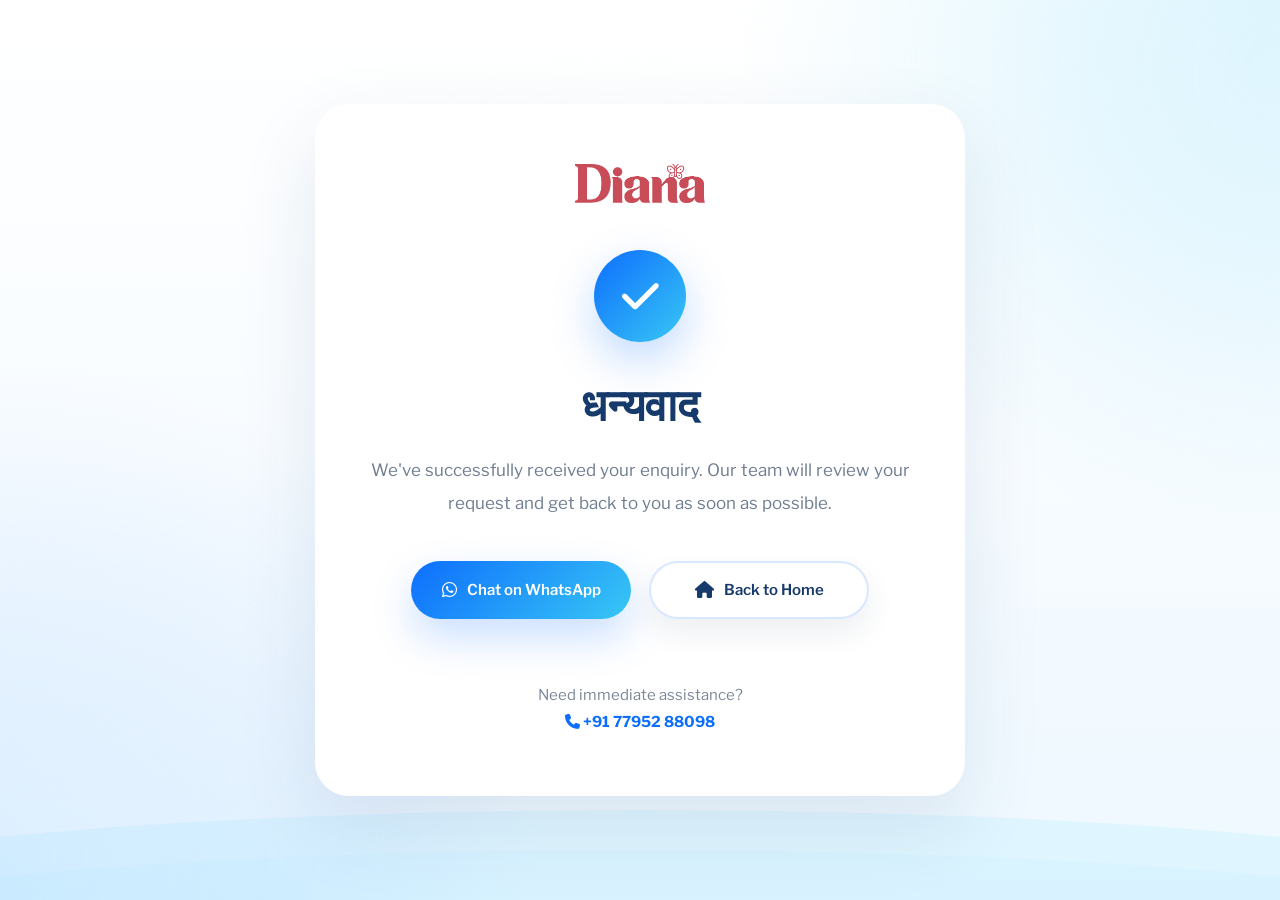
<file: thank-you.html>
<!DOCTYPE html>
<html lang="en">

<head>

    <!-- Google tag (gtag.js) -->
<script async src="https://www.googletagmanager.com/gtag/js?id=G-0PKMTQS68M"></script>
<script>
  window.dataLayer = window.dataLayer || [];
  function gtag(){dataLayer.push(arguments);}
  gtag('js', new Date());

  gtag('config', 'G-0PKMTQS68M');
</script>

<meta charset="UTF-8">

<meta name="viewport"
      content="width=device-width, initial-scale=1.0">

<title>Thank You | Diana Packaged Drinking Water</title>

<meta name="description"
content="Thank you for contacting Diana Packaged Drinking Water. Your enquiry has been received successfully.">

<meta name="robots"
      content="noindex">

<link rel="icon"
      href="images/favicon.png">

<link rel="preconnect"
      href="https://fonts.googleapis.com">

<link rel="preconnect"
      href="https://fonts.gstatic.com"
      crossorigin>

<link href="https://fonts.googleapis.com/css2?family=Libre+Franklin:wght@300;400;500;600;700&family=Manrope:wght@600;700;800&display=swap"
rel="stylesheet">

<link rel="stylesheet"
href="https://cdnjs.cloudflare.com/ajax/libs/font-awesome/6.7.2/css/all.min.css">

<style>

*{

margin:0;
padding:0;
box-sizing:border-box;

}

body{

font-family:"Libre Franklin",sans-serif;

background:
radial-gradient(circle at top right,
rgba(56,199,245,.16),
transparent 35%),

radial-gradient(circle at bottom left,
rgba(13,110,253,.12),
transparent 35%),

linear-gradient(
180deg,
#ffffff,
#f8fcff,
#edf8ff);

min-height:100vh;

display:flex;

justify-content:center;

align-items:center;

padding:30px;

overflow:hidden;

position:relative;

color:#2E4057;

}

.hero-bg{

    position:absolute;

    inset:0;

    overflow:hidden;

    z-index:0;

}

.circle{

    position:absolute;

    border-radius:50%;

    filter:blur(90px);

    opacity:.45;

}

.circle1{

    width:500px;

    height:500px;

    background:#DDF4FF;

    top:-180px;

    right:-250px;

}

.circle2{

    width:380px;

    height:380px;

    background:#EAF8FF;

    bottom:-150px;

    left:-120px;

}

.circle3{

    width:260px;

    height:260px;

    background:#F2FBFF;

    top:40%;

    left:48%;

    transform:translate(-50%,-50%);

}

.wave{

    position:absolute;

    width:140%;

    height:180px;

    left:-20%;

    border-radius:50%;

    background:rgba(56,199,245,.08);

}

.wave1{

    bottom:-90px;

}

.wave2{

    bottom:-130px;

    opacity:.45;

}

.bubble{

    position:absolute;

    border-radius:50%;

    background:rgba(56,199,245,.18);

    backdrop-filter:blur(5px);

}

.bubble1{

    width:16px;

    height:16px;

    left:15%;

    top:20%;

}

.bubble2{

    width:24px;

    height:24px;

    right:18%;

    top:30%;

}

.bubble3{

    width:12px;

    height:12px;

    left:30%;

    bottom:20%;

}

.bubble4{

    width:20px;

    height:20px;

    right:32%;

    bottom:12%;

}

.card{

width:min(650px,100%);

background:#fff;

border-radius:34px;

padding:60px 45px;

text-align:center;

box-shadow:
0 30px 80px rgba(15,60,110,.10);

opacity:0;

transform:translateY(40px);

animation:cardReveal .9s cubic-bezier(.22,1,.36,1) forwards;

position:relative;

z-index:5;

}
.logo{

width:130px;

margin:0 auto 28px;

display:block;

opacity:0;

animation:fadeIn .9s forwards .15s;

transition:transform .35s ease;

}

.logo:hover{

transform:scale(1.04);

}

.success-icon{

width:92px;
height:92px;

margin:0 auto 32px;

border-radius:50%;

display:flex;

justify-content:center;

align-items:center;

background:linear-gradient(
135deg,
#0D6EFD,
#38C7F5);

color:#fff;

font-size:42px;

box-shadow:
0 18px 45px rgba(13,110,253,.25);

opacity:0;

animation:
iconPop .8s cubic-bezier(.34,1.56,.64,1) forwards .35s,
floatIcon 4s ease-in-out infinite 1.3s;

}

h1{

font-family:"Manrope",sans-serif;

font-size:44px;

font-weight:800;

color:#163A6B;

margin-bottom:20px;

opacity:0;

animation:fadeUp .7s forwards .55s;

}

.message{

font-size:17px;

line-height:1.9;

color:#6F7D90;

margin-bottom:42px;

opacity:0;

animation:fadeUp .7s forwards .75s;

}

.message strong{

color:#163A6B;

font-weight:700;

}

.buttons{

display:flex;

justify-content:center;

gap:18px;

flex-wrap:wrap;

opacity:0;

animation:fadeUp .7s forwards .95s;

}

.btn{

display:inline-flex;

justify-content:center;

align-items:center;

gap:10px;

min-width:220px;

height:58px;

padding:0 30px;

border-radius:999px;

text-decoration:none;

font-weight:600;

font-size:15px;

transition:
transform .35s ease,
box-shadow .35s ease,
background .35s ease;

}

.btn i{

font-size:17px;

}

.primary{

color:#fff;

background:linear-gradient(
135deg,
#0D6EFD,
#38C7F5);

box-shadow:
0 18px 42px rgba(13,110,253,.22);

}

.primary:hover{

transform:translateY(-5px);

box-shadow:
0 24px 50px rgba(13,110,253,.30);

}

.secondary{

background:#fff;

color:#163A6B;

border:2px solid rgba(13,110,253,.16);

box-shadow:
0 14px 30px rgba(30,55,90,.08);

}

.secondary:hover{

transform:translateY(-5px);

border-color:#0D6EFD;

box-shadow:
0 20px 42px rgba(30,55,90,.12);

}

.note{

margin-top:36px;

font-size:15px;

color:#7A8798;

line-height:1.8;

opacity:0;

animation:fadeUp .7s forwards 1.1s;

}

.note a{

color:#0D6EFD;

font-weight:700;

text-decoration:none;

transition:.3s;

}

.note a:hover{

color:#38C7F5;

}
/*==========================
ANIMATIONS
==========================*/

@keyframes cardReveal{

    to{

        opacity:1;
        transform:translateY(0);

    }

}

@keyframes fadeIn{

    to{

        opacity:1;

    }

}

@keyframes fadeUp{

    from{

        opacity:0;
        transform:translateY(18px);

    }

    to{

        opacity:1;
        transform:translateY(0);

    }

}

@keyframes iconPop{

    0%{

        opacity:0;
        transform:scale(.5) rotate(-15deg);

    }

    70%{

        opacity:1;
        transform:scale(1.08);

    }

    100%{

        opacity:1;
        transform:scale(1);

    }

}

@keyframes floatIcon{

    0%,100%{

        transform:translateY(0);

    }

    50%{

        transform:translateY(-6px);

    }

}

/*==========================
RESPONSIVE
==========================*/

@media(max-width:768px){

    body{

        padding:22px;

    }

    .card{

        padding:48px 28px;

        border-radius:28px;

    }

    .logo{

        width:110px;

        margin-bottom:24px;

    }

    .success-icon{

        width:82px;
        height:82px;

        font-size:38px;

        margin-bottom:28px;

    }

    h1{

        font-size:34px;

    }

    .message{

        font-size:16px;

        margin-bottom:34px;

    }

    .buttons{

        flex-direction:column;

        align-items:center;

        gap:16px;

    }

    .btn{

        width:100%;

        max-width:320px;

    }

}

</style>

</head>

<body>

<div class="hero-bg">

    <div class="circle circle1"></div>

    <div class="circle circle2"></div>

    <div class="circle circle3"></div>

    <div class="wave wave1"></div>

    <div class="wave wave2"></div>

</div>

<div class="card">
    <a href="index.html" aria-label="Back to Home">

    <img
        src="images/logo.png"
        alt="Diana Packaged Drinking Water"
        class="logo">

</a>
<br>
<div class="success-icon">

    <i class="fa-solid fa-check"></i>

</div>

<h1>

    धन्यवाद

</h1>

<p class="message">

    We've successfully received your enquiry.

    Our team will review your request and get back to you as soon as possible.

</p>

<div class="buttons">

    <a
        href="https://wa.me/917795288098"
        target="_blank"
        class="btn primary">

        <i class="fab fa-whatsapp"></i>

        <span>Chat on WhatsApp</span>

    </a>

    <a
        href="index.html"
        class="btn secondary">

        <i class="fa-solid fa-house"></i>

        <span>Back to Home</span>

    </a>

</div>

<div class="note">
<br>
    Need immediate assistance?

<br>    

    <a href="tel:+917795288098">

        <i class="fa-solid fa-phone"></i>

        +91&nbsp;77952&nbsp;88098

    </a>

</div>

</div>

</body>

</html>
</file>
